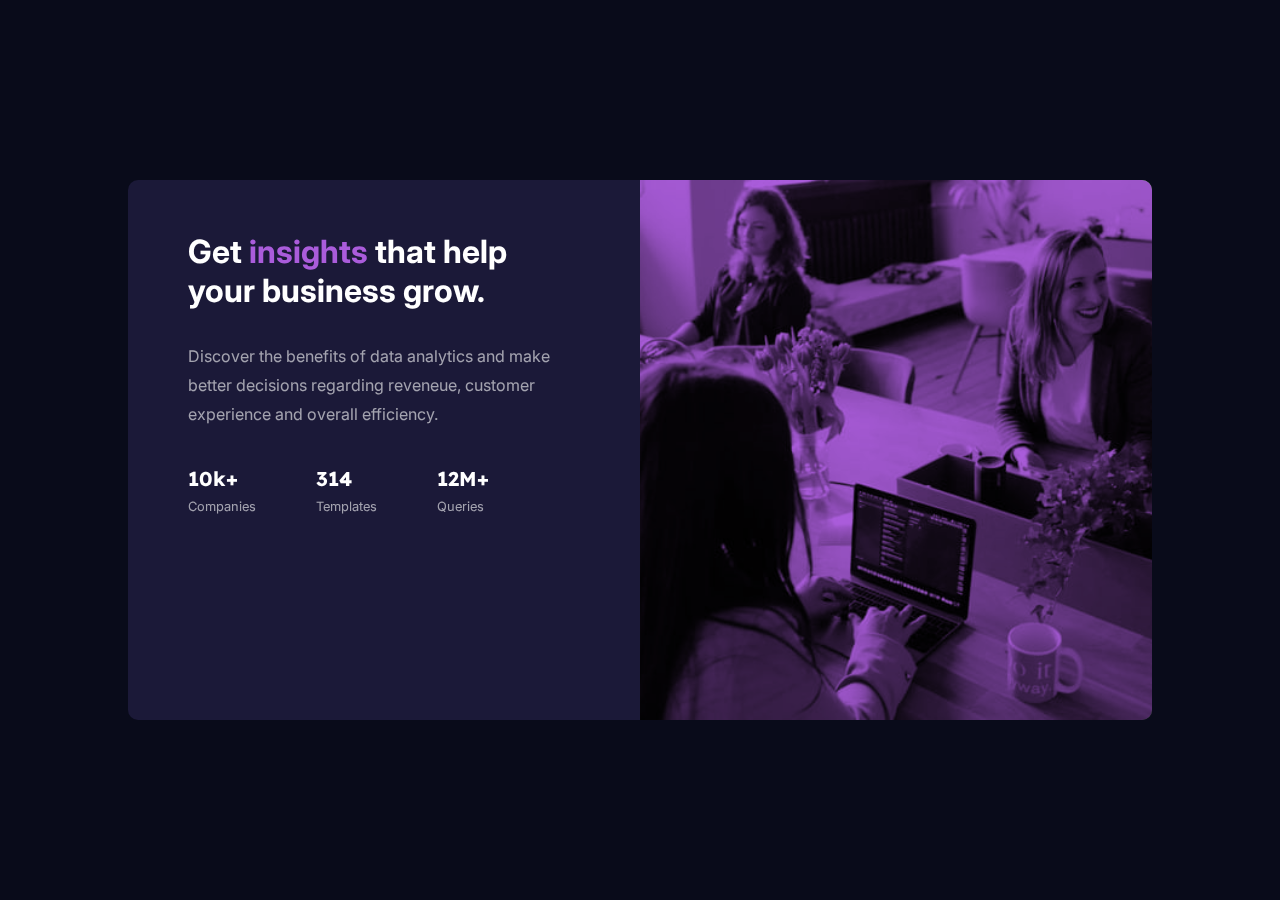
<file: index.html>
<!DOCTYPE html>
<html>
  <head>
    <meta charset="utf-8">
    <meta http-equiv="X-UA-Compatible" content="IE=edge">
    <title></title>
    <meta name="description" content="">
    <meta name="viewport" content="width=device-width, initial-scale=1">
    <link rel="stylesheet" href="styles.css">
    <link rel="icon" type="image/png" sizes="32x32" href="./images/favicon-32x32.png">
  </head>
  <body>
    <!-- Main wrapper for all content-->
    <div class = "flex-container">
      <!-- Main container image for the body text, does not enclose image-->
      <div class = "flex-container-content">
        <!-- Title for the content-->
        <p class = "content-title">
          Get <span>insights</span> that help </br> your business grow.
        </p>
        <!-- Body paragraph text-->
        <p class = "content-body-text">Discover the benefits of data analytics and make</br> 
          better decisions regarding reveneue, customer</br> 
          experience and overall efficiency.</p>
          <!-- Text below body-->
          <div class = "content-lower-body">
            <div class = "lower-body-content">
              <h3>10k+</h3>
              <p>Companies</p>
            </div>
            <div class = "lower-body-content">
              <h3>314</h3>
              <p>Templates</p>
            </div>
            <div class = "lower-body-content">
              <h3>12M+</h3>
              <p>Queries</p>
            </div>
          </div>
      </div>

      <!-- Image wrapper-->
      <div class = "flex-container-image">
        <!-- Overlay to add color to image-->
        <div class = "flex-container-image-overlay">
        </div>
      </div>
        
    </div>
  </body>
</html>
</file>
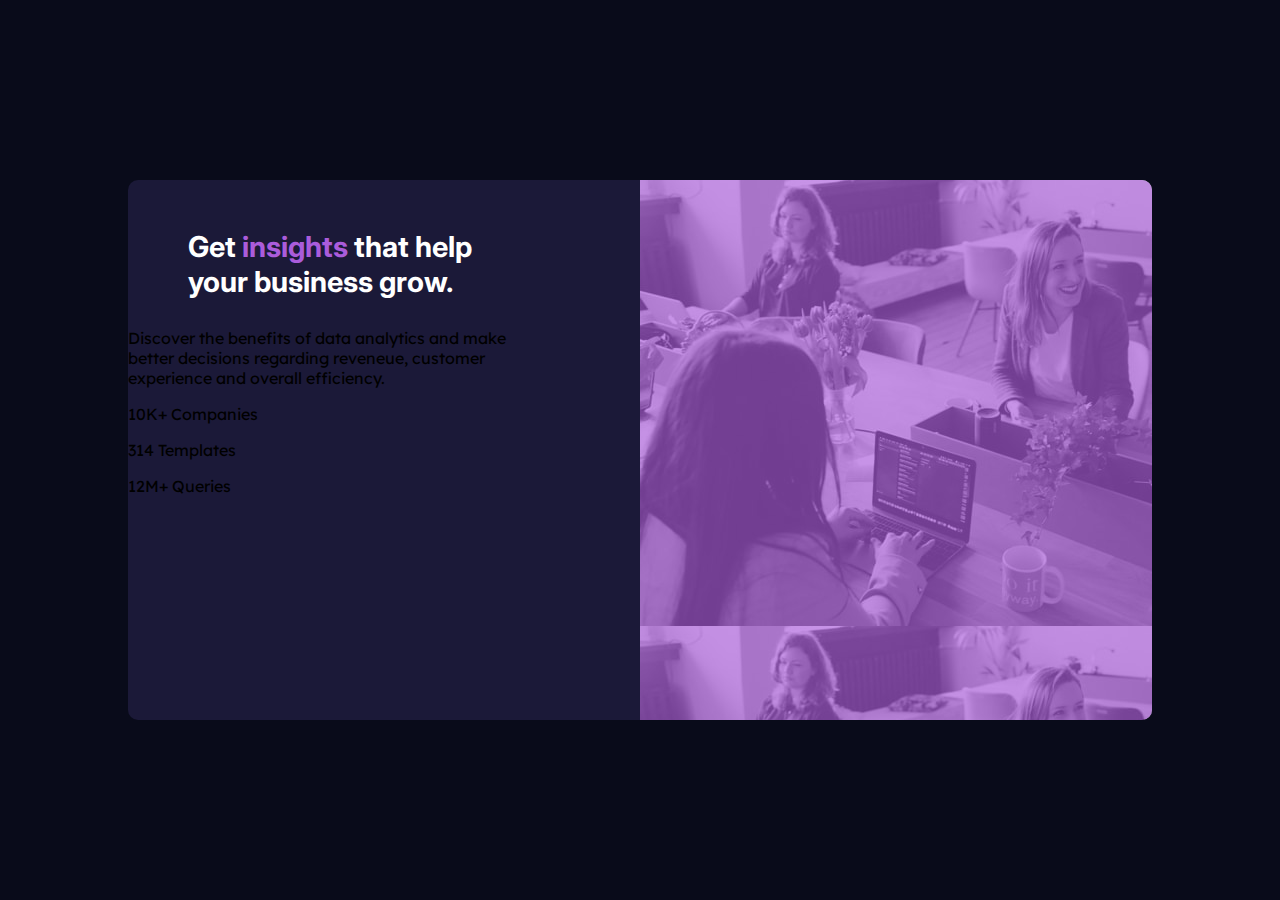
<file: stats-preview-card-component-main/index.html>
<!DOCTYPE html>
<html>
  <head>
    <meta charset="utf-8">
    <meta http-equiv="X-UA-Compatible" content="IE=edge">
    <title></title>
    <meta name="description" content="">
    <meta name="viewport" content="width=device-width, initial-scale=1">
    <link rel="stylesheet" href="styles.css">
  </head>
  <body>
    <!-- Main wrapper for all content-->
    <div class = "flex-container">
      <!-- Main container image for the body text, does not enclose image-->
      <div class = "flex-container-content">
        <!-- Title for the content-->
        <p class = "content-title">
          Get <span>insights</span> that help </br> your business grow.
        </p>
        <!-- Body paragraph text-->
        <p class = "content-body-text">Discover the benefits of data analytics and make</br> 
          better decisions regarding reveneue, customer</br> 
          experience and overall efficiency.</p>
          <!-- Text below body-->
          <p><span class = "body-text"> 10K+ </span> Companies</p> 
          <p><span class = "body-text"> 314 </span> Templates</p> 
          <span class = "body-text"> 12M+ </span>Queries</p>
      </div>

      <!-- Image wrapper-->
      <div class = "flex-container-image">
        <!-- Overlay to add color to image-->
        <div class = "flex-container-image-overlay">
        <!--<img src = "images/image-header-desktop.jpg">-->
        </div>
      </div>
        
    </div>
  </body>
</html>
</file>
<file: styles.css>
@import url('https://fonts.googleapis.com/css2?family=Inter&display=swap');
@import url('https://fonts.googleapis.com/css2?family=Lexend+Deca&display=swap');
@import url('https://fonts.googleapis.com/css2?family=Inter:wght@700&display=swap');

body, html {
    background-color: hsl(233, 47%, 7%);
    margin: 0;
    padding: 0;
    box-sizing: border-box;
    font-family: 'Inter', sans-serif;
    font-family: 'Lexend Deca', sans-serif;
}

.flex-container {
    Display: flex;
    height: 100vh;
    width: 100vw;
    justify-content: center;
    align-items: center;
}

.flex-container-content {
    border-radius: 10px 0px 0px 10px;
    height: 60%;
    width: 40%;
    background-color: hsl(244, 38%, 16%);
}

.flex-container-image {
    border-radius: 0px 10px 10px 0px;
    background: url(images/image-header-desktop.jpg);
    background-repeat: no-repeat;
    background-size: cover;
    background-position: center;
    position: relative;
    overflow: hidden;
    height: 60%;
    width: 40%;
}

.flex-container-image-overlay {
    position: absolute;
    top: 0;
    left: 0;
    height:100%;
    width: 100%;
    background: hsla(277, 64%, 61%); 
    mix-blend-mode: multiply;
    
}

.content-title {
    font-family: 'Inter';
    color: hsl(0, 0%, 100%);
    font-weight: 700;
    padding: 20px 0px 0px 60px;
    font-size: 2rem;
}

.content-title span {
    color: hsl(277, 64%, 61%);
}

.content-body-text {
    font-family: 'Inter';
    color: hsla(0, 0%, 100%, 0.6);
    padding: 0px 0px 10px 60px;
    font-weight: 400;
    line-height: 1.8;
}

.body-text-span {
    font-family: 'Inter';
    justify-content: space-around;
    color: hsl(0, 0%, 100%);
    font-weight: 700;
}

.body-text- {
    font-family: 'Lexend-Deca';
    font-weight: 400;
    color: hsla(0, 0%, 100%, 0.75);
}

.content-lower-body {
    display: flex;
}

.content-lower-body h3{
    font-size: 1.25rem;
    line-height: 0.5;
    font-weight: 700;
    color: hsl(0, 0%, 100%);
    padding-left: 60px;
}

.content-lower-body p{
    font-family: 'Inter';
    font-size: 0.8em;
    font-weight: 400;
    line-height: 0.5;
    color: hsla(0, 0%, 100%, 0.6);
    padding-left: 60px;

}
</file>
<file: stats-preview-card-component-main/styles.css>
@import url('https://fonts.googleapis.com/css2?family=Inter&display=swap');
@import url('https://fonts.googleapis.com/css2?family=Lexend+Deca&display=swap');
@import url('https://fonts.googleapis.com/css2?family=Inter:wght@700&display=swap');

body, html {
    background-color: hsl(233, 47%, 7%);
    margin: 0;
    padding: 0;
    box-sizing: border-box;
    font-family: 'Inter', sans-serif;
    font-family: 'Lexend Deca', sans-serif;
}

.flex-container {
    Display: flex;
    height: 100vh;
    width: 100vw;
    justify-content: center;
    align-items: center;
}

.flex-container-content {
    border-radius: 10px 0px 0px 10px;
    height: 60%;
    width: 40%;
    background-color: hsl(244, 38%, 16%);
}

.flex-container-image {
    border-radius: 0px 10px 10px 0px;
    background: url(images/image-header-desktop.jpg);
    position: relative;
    overflow: hidden;
    height: 60%;
    width: 40%;
}

.flex-container-image-overlay {
    position: absolute;
    top: 0;
    left: 0;
    height:100%;
    width: 100%;
    background: rgba(170, 92, 219, 0.664);
}

.content-title {
    font-family: 'Inter';
    color: hsl(0, 0%, 100%);
    font-weight: 700;
    padding: 20px 0px 0px 60px;
    font-size: 1.8em;
}

.content-title span {
    color: hsl(277, 64%, 61%);
}
</file>
